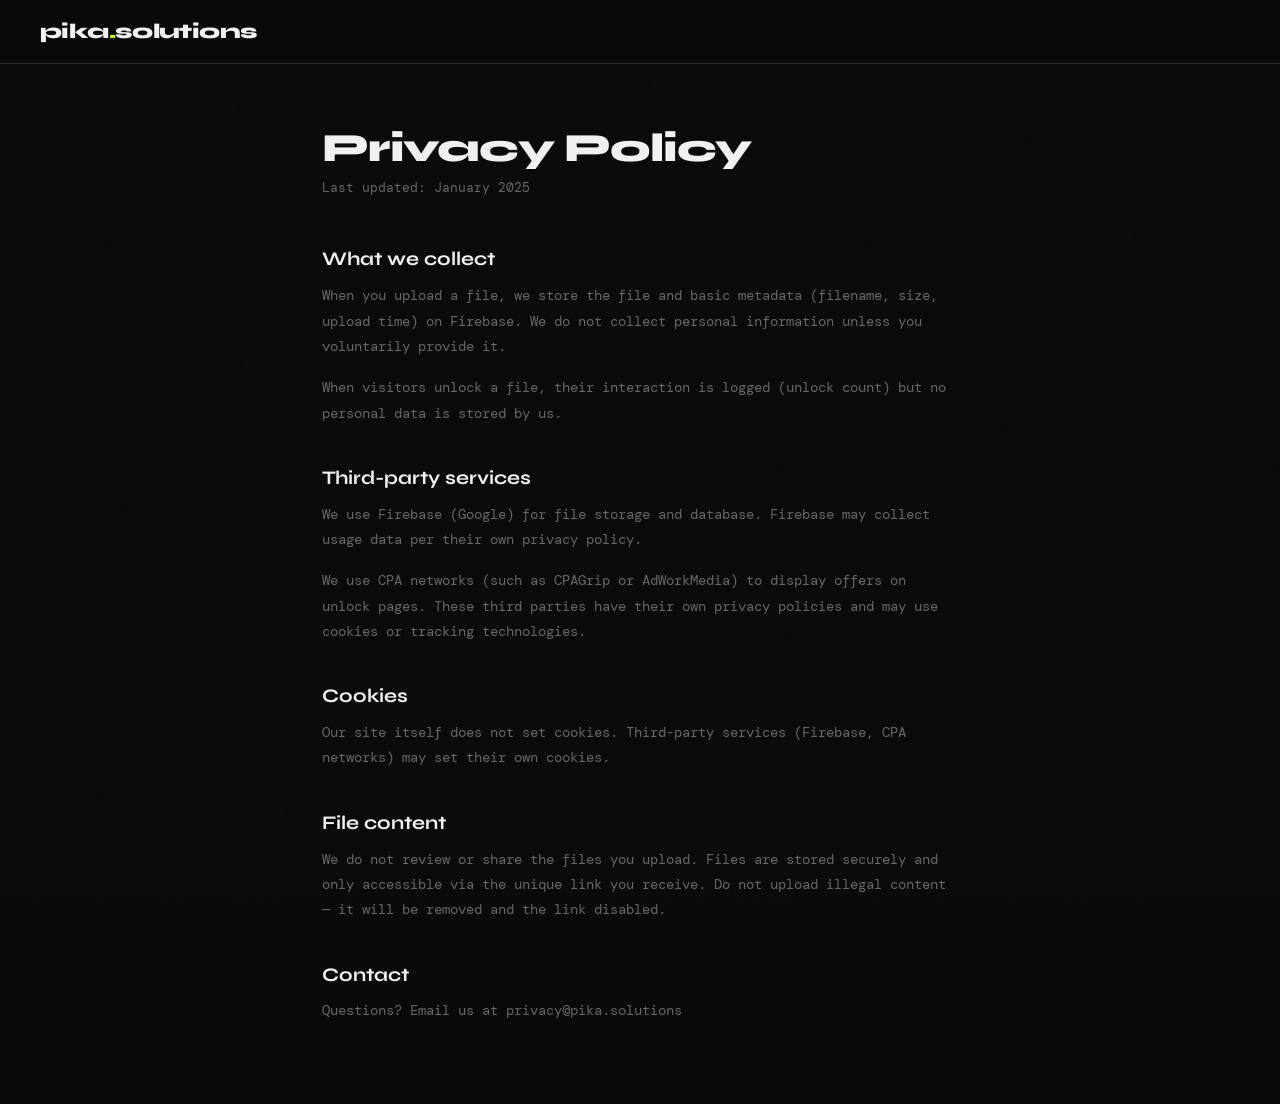
<file: pages/privacy.html>
<!DOCTYPE html>
<html lang="en">
<head>
  <meta charset="UTF-8"/>
  <meta name="viewport" content="width=device-width, initial-scale=1.0"/>
  <title>Privacy Policy — Pika.Solutions</title>
  <link rel="stylesheet" href="../css/style.css"/>
  <link href="https://fonts.googleapis.com/css2?family=Syne:wght@400;600;700;800&family=DM+Mono:wght@400;500&display=swap" rel="stylesheet"/>
  <style>
    .prose { max-width: 700px; margin: 0 auto; padding: 4rem 2rem; }
    .prose h1 { font-size: 2.5rem; font-weight: 800; letter-spacing: -0.03em; margin-bottom: 0.5rem; }
    .prose .date { font-family: var(--font-mono); font-size: 0.8rem; color: var(--muted); margin-bottom: 3rem; }
    .prose h2 { font-size: 1.2rem; font-weight: 700; margin: 2.5rem 0 0.8rem; }
    .prose p { color: var(--muted); font-family: var(--font-mono); font-size: 0.88rem; line-height: 1.8; margin-bottom: 1rem; }
  </style>
</head>
<body>
  <div class="noise"></div>
  <nav>
    <a href="../index.html" class="logo">pika<span>.</span>solutions</a>
  </nav>
  <div class="prose">
    <h1>Privacy Policy</h1>
    <p class="date">Last updated: January 2025</p>

    <h2>What we collect</h2>
    <p>When you upload a file, we store the file and basic metadata (filename, size, upload time) on Firebase. We do not collect personal information unless you voluntarily provide it.</p>
    <p>When visitors unlock a file, their interaction is logged (unlock count) but no personal data is stored by us.</p>

    <h2>Third-party services</h2>
    <p>We use Firebase (Google) for file storage and database. Firebase may collect usage data per their own privacy policy.</p>
    <p>We use CPA networks (such as CPAGrip or AdWorkMedia) to display offers on unlock pages. These third parties have their own privacy policies and may use cookies or tracking technologies.</p>

    <h2>Cookies</h2>
    <p>Our site itself does not set cookies. Third-party services (Firebase, CPA networks) may set their own cookies.</p>

    <h2>File content</h2>
    <p>We do not review or share the files you upload. Files are stored securely and only accessible via the unique link you receive. Do not upload illegal content — it will be removed and the link disabled.</p>

    <h2>Contact</h2>
    <p>Questions? Email us at privacy@pika.solutions</p>
  </div>
</body>
</html>
</file>
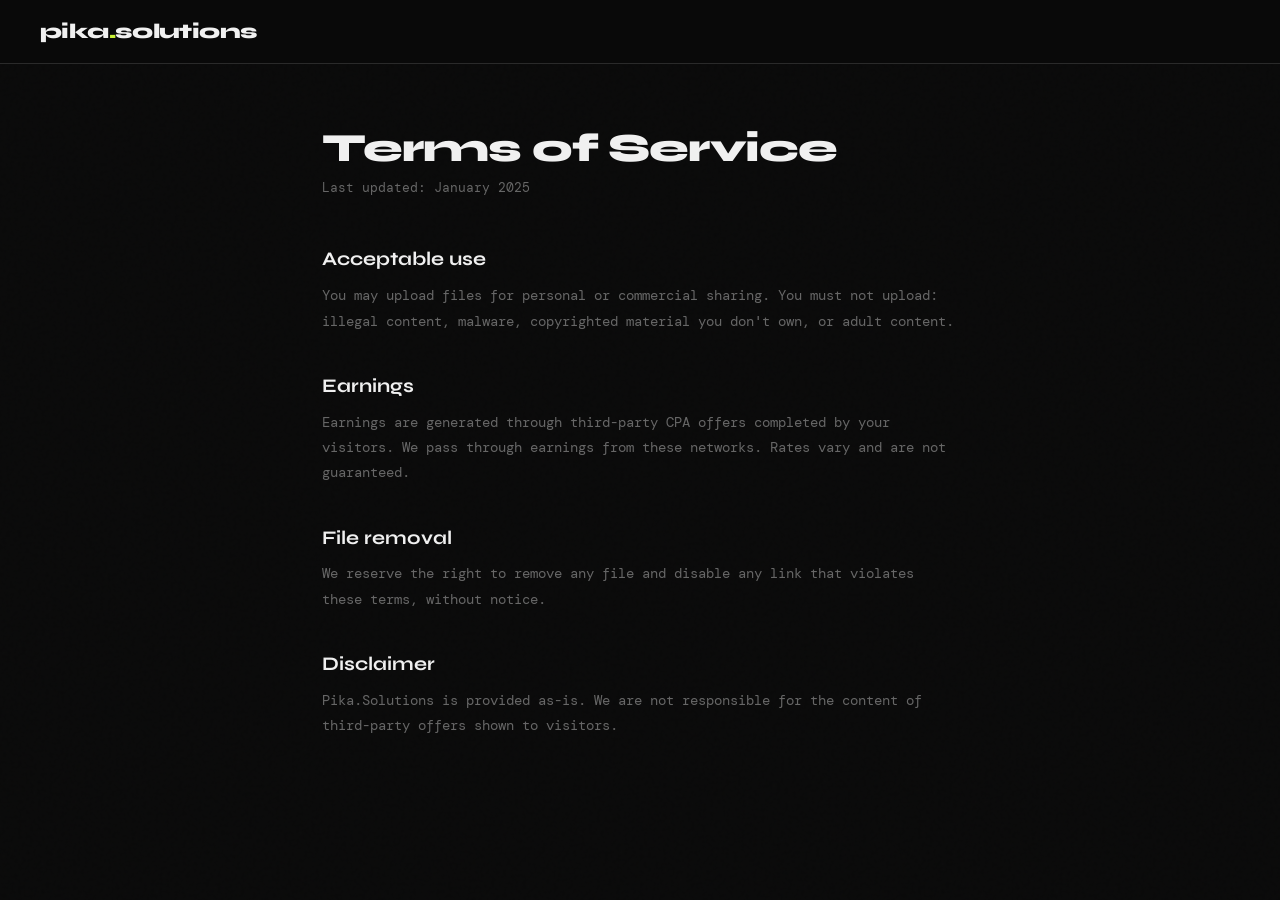
<file: pages/terms.html>
<!DOCTYPE html>
<html lang="en">
<head>
  <meta charset="UTF-8"/>
  <meta name="viewport" content="width=device-width, initial-scale=1.0"/>
  <title>Terms of Service — Pika.Solutions</title>
  <link rel="stylesheet" href="../css/style.css"/>
  <link href="https://fonts.googleapis.com/css2?family=Syne:wght@400;600;700;800&family=DM+Mono:wght@400;500&display=swap" rel="stylesheet"/>
  <style>
    .prose { max-width: 700px; margin: 0 auto; padding: 4rem 2rem; }
    .prose h1 { font-size: 2.5rem; font-weight: 800; letter-spacing: -0.03em; margin-bottom: 0.5rem; }
    .prose .date { font-family: var(--font-mono); font-size: 0.8rem; color: var(--muted); margin-bottom: 3rem; }
    .prose h2 { font-size: 1.2rem; font-weight: 700; margin: 2.5rem 0 0.8rem; }
    .prose p { color: var(--muted); font-family: var(--font-mono); font-size: 0.88rem; line-height: 1.8; margin-bottom: 1rem; }
  </style>
</head>
<body>
  <div class="noise"></div>
  <nav><a href="../index.html" class="logo">pika<span>.</span>solutions</a></nav>
  <div class="prose">
    <h1>Terms of Service</h1>
    <p class="date">Last updated: January 2025</p>

    <h2>Acceptable use</h2>
    <p>You may upload files for personal or commercial sharing. You must not upload: illegal content, malware, copyrighted material you don't own, or adult content.</p>

    <h2>Earnings</h2>
    <p>Earnings are generated through third-party CPA offers completed by your visitors. We pass through earnings from these networks. Rates vary and are not guaranteed.</p>

    <h2>File removal</h2>
    <p>We reserve the right to remove any file and disable any link that violates these terms, without notice.</p>

    <h2>Disclaimer</h2>
    <p>Pika.Solutions is provided as-is. We are not responsible for the content of third-party offers shown to visitors.</p>
  </div>
</body>
</html>
</file>
<file: css/style.css>
/* ─── RESET & BASE ─────────────────────────────────── */
*, *::before, *::after { box-sizing: border-box; margin: 0; padding: 0; }

:root {
  --bg: #0a0a0a;
  --surface: #111111;
  --surface2: #1a1a1a;
  --border: #2a2a2a;
  --accent: #c8f135;
  --accent2: #f1c835;
  --text: #f0f0f0;
  --muted: #666;
  --font-head: 'Syne', sans-serif;
  --font-mono: 'DM Mono', monospace;
}

html { scroll-behavior: smooth; }

body {
  background: var(--bg);
  color: var(--text);
  font-family: var(--font-head);
  min-height: 100vh;
  overflow-x: hidden;
}

/* noise texture overlay */
.noise {
  position: fixed; inset: 0; z-index: 0; pointer-events: none;
  background-image: url("data:image/svg+xml,%3Csvg viewBox='0 0 256 256' xmlns='http://www.w3.org/2000/svg'%3E%3Cfilter id='noise'%3E%3CfeTurbulence type='fractalNoise' baseFrequency='0.9' numOctaves='4' stitchTiles='stitch'/%3E%3C/filter%3E%3Crect width='100%25' height='100%25' filter='url(%23noise)' opacity='0.04'/%3E%3C/svg%3E");
  opacity: 0.4;
}

/* ─── NAV ───────────────────────────────────────────── */
nav {
  position: sticky; top: 0; z-index: 100;
  display: flex; align-items: center; justify-content: space-between;
  padding: 1.2rem 2.5rem;
  border-bottom: 1px solid var(--border);
  background: rgba(10,10,10,0.85);
  backdrop-filter: blur(12px);
}

.logo {
  font-size: 1.3rem; font-weight: 800; text-decoration: none; color: var(--text);
  letter-spacing: -0.03em;
}
.logo span { color: var(--accent); }

.nav-links { display: flex; gap: 2rem; }
.nav-links a {
  color: var(--muted); text-decoration: none; font-size: 0.9rem;
  font-family: var(--font-mono); transition: color 0.2s;
}
.nav-links a:hover { color: var(--accent); }

/* ─── HERO ──────────────────────────────────────────── */
main { position: relative; z-index: 1; }

.hero {
  max-width: 760px; margin: 0 auto;
  padding: 5rem 2rem 3rem;
  display: flex; flex-direction: column; align-items: center;
  text-align: center;
}

.hero-badge {
  display: inline-block;
  background: var(--surface2); border: 1px solid var(--border);
  border-radius: 999px; padding: 0.35rem 1rem;
  font-family: var(--font-mono); font-size: 0.8rem; color: var(--accent);
  margin-bottom: 1.8rem;
  animation: fadeSlideDown 0.6s ease both;
}

h1 {
  font-size: clamp(3rem, 8vw, 5.5rem);
  font-weight: 800; line-height: 1.0;
  letter-spacing: -0.04em;
  animation: fadeSlideDown 0.6s 0.1s ease both;
}

.accent { color: var(--accent); }

.hero-sub {
  margin: 1.5rem 0 2.5rem;
  font-size: 1.1rem; color: var(--muted); line-height: 1.7;
  max-width: 520px;
  animation: fadeSlideDown 0.6s 0.2s ease both;
}

/* ─── UPLOAD ZONE ───────────────────────────────────── */
.upload-zone {
  width: 100%; max-width: 580px;
  border: 2px dashed var(--border);
  border-radius: 16px;
  padding: 3rem 2rem;
  display: flex; align-items: center; justify-content: center;
  cursor: pointer; transition: border-color 0.2s, background 0.2s;
  background: var(--surface);
  animation: fadeSlideDown 0.6s 0.3s ease both;
}

.upload-zone:hover, .upload-zone.drag-over {
  border-color: var(--accent);
  background: rgba(200,241,53,0.04);
}

.upload-inner { display: flex; flex-direction: column; align-items: center; gap: 0.6rem; }
.upload-icon { font-size: 2.8rem; margin-bottom: 0.5rem; }
.upload-title { font-size: 1.1rem; font-weight: 700; }
.upload-sub { color: var(--muted); font-size: 0.88rem; font-family: var(--font-mono); margin-bottom: 0.8rem; }

/* ─── BUTTONS ───────────────────────────────────────── */
.btn-primary {
  background: var(--accent); color: #000;
  border: none; border-radius: 8px;
  padding: 0.75rem 2rem;
  font-family: var(--font-head); font-weight: 700; font-size: 0.95rem;
  cursor: pointer; transition: transform 0.15s, opacity 0.15s;
}
.btn-primary:hover { opacity: 0.88; transform: translateY(-1px); }

.btn-copy {
  background: var(--surface2); color: var(--accent);
  border: 1px solid var(--border); border-radius: 8px;
  padding: 0.6rem 1.2rem;
  font-family: var(--font-mono); font-size: 0.85rem;
  cursor: pointer; white-space: nowrap; transition: background 0.2s;
}
.btn-copy:hover { background: var(--border); }

/* ─── PROGRESS ──────────────────────────────────────── */
.upload-progress { width: 100%; max-width: 580px; text-align: center; }
.progress-bar {
  width: 100%; height: 6px; background: var(--surface2);
  border-radius: 999px; overflow: hidden; margin-bottom: 1rem;
}
.progress-fill {
  height: 100%; width: 0%; background: var(--accent);
  border-radius: 999px; transition: width 0.3s;
}
#progressLabel { font-family: var(--font-mono); font-size: 0.85rem; color: var(--muted); }

/* ─── RESULT ────────────────────────────────────────── */
.result-card {
  background: var(--surface); border: 1px solid var(--accent);
  border-radius: 16px; padding: 2rem; max-width: 580px; width: 100%;
  text-align: left;
}
.result-label { font-size: 1.1rem; font-weight: 700; margin-bottom: 1rem; }
.link-row { display: flex; gap: 0.75rem; margin-bottom: 0.75rem; }
.link-row input {
  flex: 1; background: var(--surface2); border: 1px solid var(--border);
  border-radius: 8px; padding: 0.65rem 1rem;
  color: var(--text); font-family: var(--font-mono); font-size: 0.85rem;
}
.result-hint { font-size: 0.82rem; color: var(--muted); font-family: var(--font-mono); }

/* ─── STATS BAR ─────────────────────────────────────── */
.stats-bar {
  display: flex; align-items: center; justify-content: center; gap: 3rem;
  padding: 2.5rem 2rem;
  border-top: 1px solid var(--border); border-bottom: 1px solid var(--border);
  margin: 3rem 0;
}
.stat { display: flex; flex-direction: column; align-items: center; gap: 0.2rem; }
.stat-num { font-size: 1.5rem; font-weight: 800; color: var(--accent); letter-spacing: -0.03em; }
.stat-label { font-size: 0.78rem; color: var(--muted); font-family: var(--font-mono); }
.stat-divider { width: 1px; height: 40px; background: var(--border); }

/* ─── HOW SECTION ───────────────────────────────────── */
.how-section { max-width: 900px; margin: 0 auto; padding: 2rem 2rem 6rem; }
.how-section h2 {
  font-size: 2.5rem; font-weight: 800; letter-spacing: -0.03em;
  margin-bottom: 2.5rem; text-align: center;
}
.steps { display: grid; grid-template-columns: repeat(auto-fit, minmax(220px, 1fr)); gap: 1.5rem; }
.step {
  background: var(--surface); border: 1px solid var(--border);
  border-radius: 16px; padding: 2rem 1.8rem;
  transition: border-color 0.2s, transform 0.2s;
}
.step:hover { border-color: var(--accent); transform: translateY(-3px); }
.step-num {
  font-family: var(--font-mono); font-size: 0.75rem;
  color: var(--accent); margin-bottom: 1rem; letter-spacing: 0.05em;
}
.step h3 { font-size: 1.2rem; font-weight: 700; margin-bottom: 0.5rem; }
.step p { font-size: 0.9rem; color: var(--muted); line-height: 1.6; font-family: var(--font-mono); }

/* ─── FOOTER ────────────────────────────────────────── */
footer {
  border-top: 1px solid var(--border);
  text-align: center; padding: 1.5rem;
  font-family: var(--font-mono); font-size: 0.8rem; color: var(--muted);
}
footer a { color: var(--muted); text-decoration: none; }
footer a:hover { color: var(--accent); }

/* ─── UNLOCK PAGE ───────────────────────────────────── */
.unlock-wrap {
  min-height: 100vh; display: flex; align-items: center; justify-content: center;
  padding: 2rem;
}
.unlock-card {
  background: var(--surface); border: 1px solid var(--border);
  border-radius: 20px; padding: 3rem 2.5rem; max-width: 520px; width: 100%;
  text-align: center;
}
.unlock-card .file-icon { font-size: 3rem; margin-bottom: 1rem; }
.unlock-card h2 { font-size: 1.8rem; font-weight: 800; letter-spacing: -0.03em; margin-bottom: 0.5rem; }
.unlock-card .file-meta { font-family: var(--font-mono); font-size: 0.82rem; color: var(--muted); margin-bottom: 2rem; }

.lock-notice {
  background: var(--surface2); border: 1px solid var(--border);
  border-radius: 12px; padding: 1.5rem; margin-bottom: 1.5rem;
}
.lock-notice p { font-size: 0.92rem; color: var(--muted); line-height: 1.6; font-family: var(--font-mono); }

/* CPA locker widget drops inside this */
#cpaLockerContainer { margin: 1.5rem 0; min-height: 80px; }

.unlock-btn {
  width: 100%; padding: 1rem;
  background: var(--accent); color: #000;
  border: none; border-radius: 12px;
  font-family: var(--font-head); font-weight: 700; font-size: 1rem;
  cursor: pointer; transition: opacity 0.2s, transform 0.15s;
}
.unlock-btn:hover { opacity: 0.85; transform: translateY(-1px); }
.unlock-btn:disabled { opacity: 0.4; cursor: not-allowed; transform: none; }

/* ─── ANIMATIONS ────────────────────────────────────── */
@keyframes fadeSlideDown {
  from { opacity: 0; transform: translateY(-12px); }
  to   { opacity: 1; transform: translateY(0); }
}

/* ─── RESPONSIVE ────────────────────────────────────── */
@media (max-width: 600px) {
  nav { padding: 1rem 1.2rem; }
  .stats-bar { flex-direction: column; gap: 1.5rem; }
  .stat-divider { width: 40px; height: 1px; }
  .hero { padding: 3rem 1.2rem 2rem; }
}
</file>
